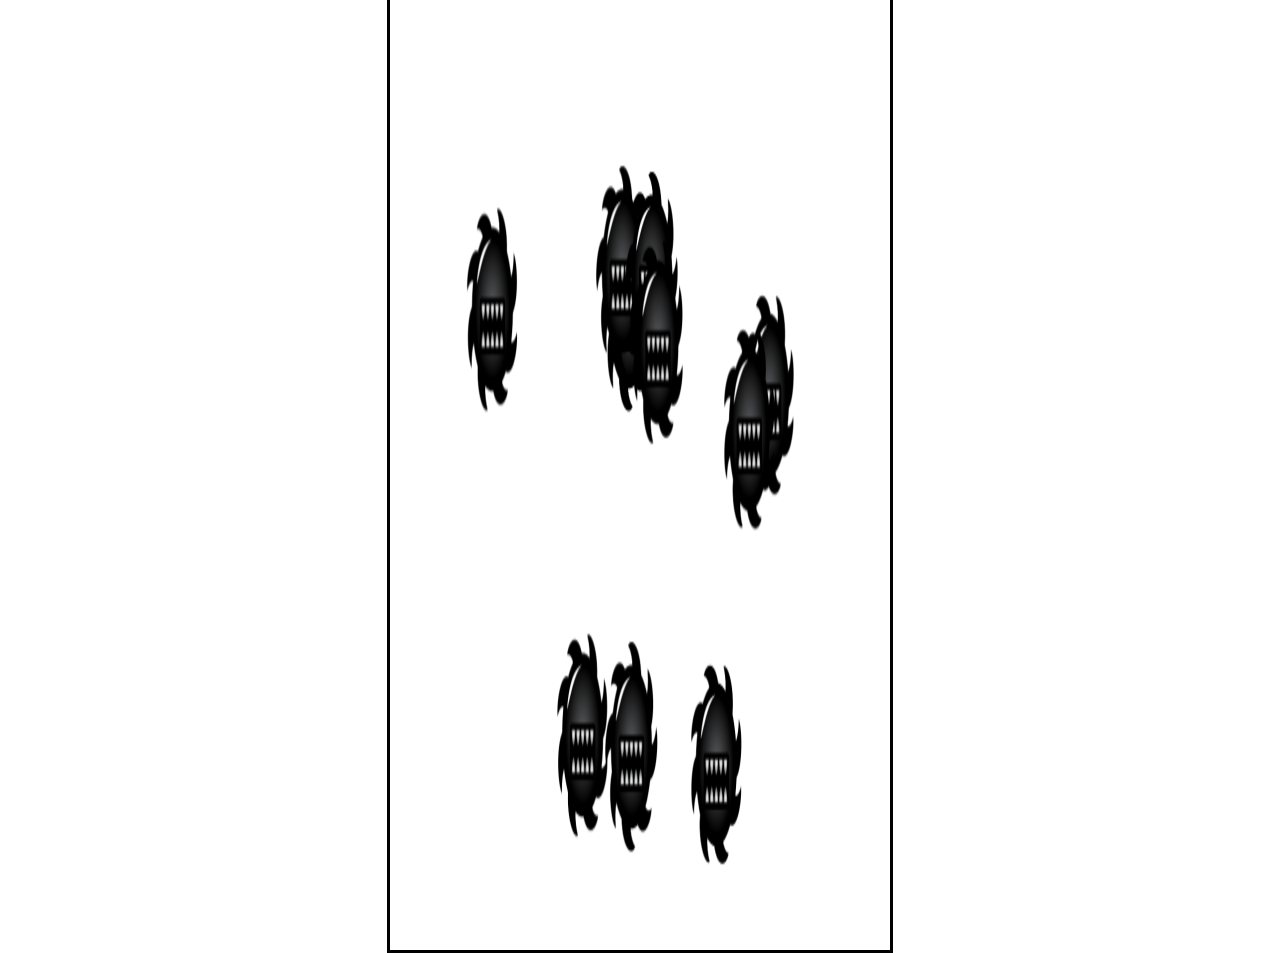
<file: Ennemy_mouvement/index.html>
<!doctype html>
<html lang="en-US">
  <head>
    <meta charset="utf-8" />
    <title>Ennemy</title>
    <link rel="stylesheet" href="asset/css/index.css">
  </head>
  <body>
    <canvas id="canvas1"></canvas>
    <script src="asset/js/ennemy.js"></script>
  </body>
</html>
</file>
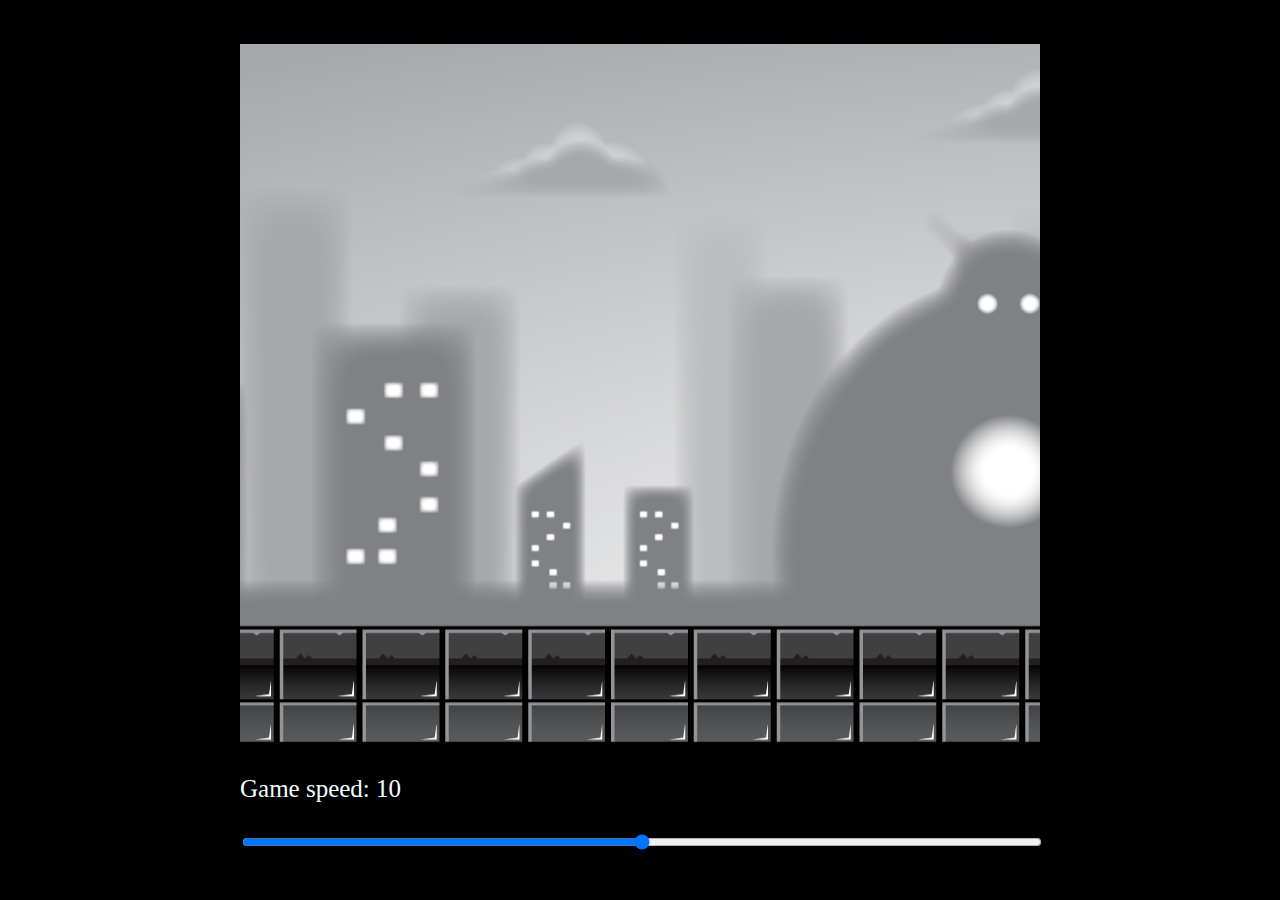
<file: Parallax_Background/index.html>
<!doctype html>
<html lang="en-US">
  <head>
    <meta charset="utf-8" />
    <title>Background</title>
    <link rel="stylesheet" href="asset/css/index.css">
  </head>
  <body>
    <div id="container">
      <canvas id="canvas1"></canvas>
      <p>Game speed: <span id="showGameSpeed"></span></p>
      <input type="range" min="0" max="20" value="5" class="slider" id="slider">
    </div>
    <script src="asset/js/background.js"></script>
  </body>
</html>
</file>
<file: Ennemy_mouvement/asset/css/index.css>
#canvas1{
    border: 3px solid black;
    position: absolute;
    top: 50%;
    left: 50%;
    transform: translate(-50%, -50%);
    height: 1000px;
    width: 500px;
 }
</file>
<file: Parallax_Background/asset/css/index.css>
body{
    background-color: black;
}

#container {
    position: absolute;
    width: 800px;
    transform: translate(-50%, -50%);
    top: 50%;
    left: 50%;
    font-size: 25px;
}

#canvas1{
    position:relative;
    width: 800px;
    height: 700px;
}

#slider {
    width: 100%;
}

p{
    color: azure;
}
</file>
